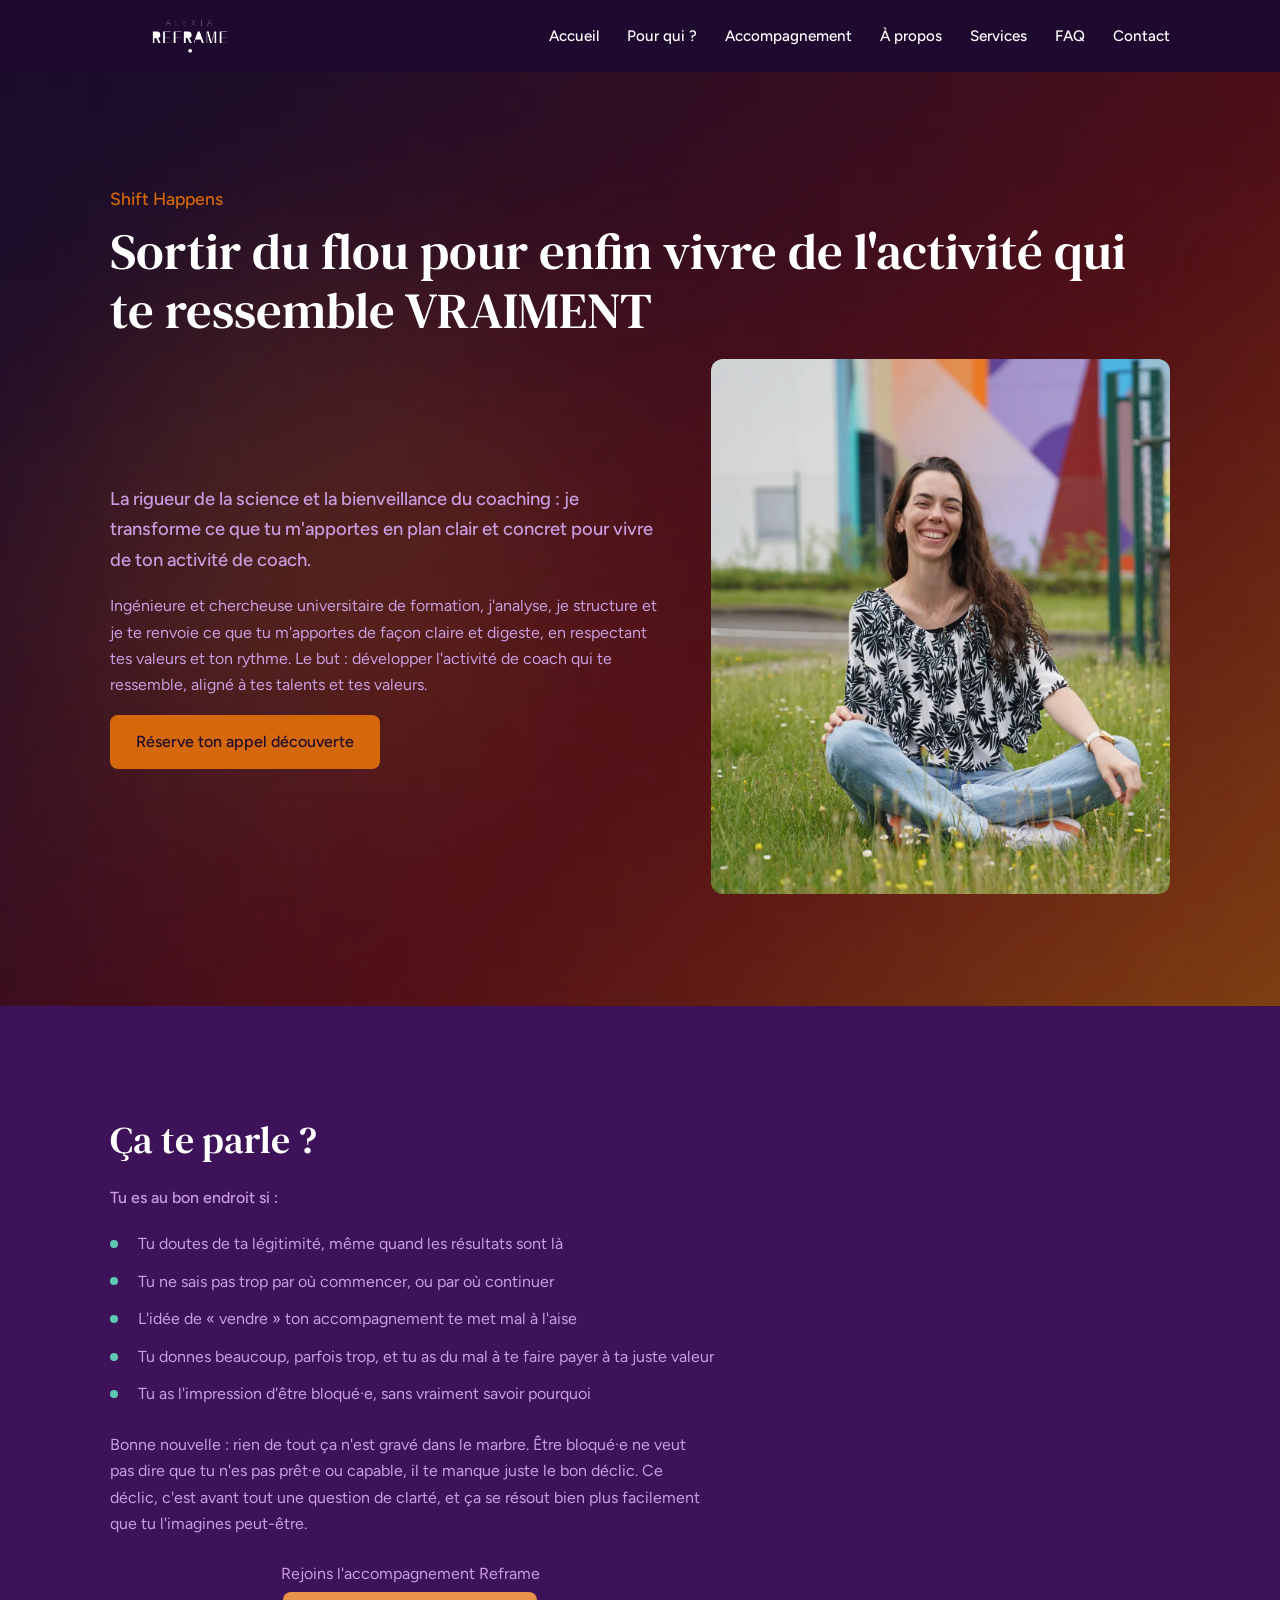
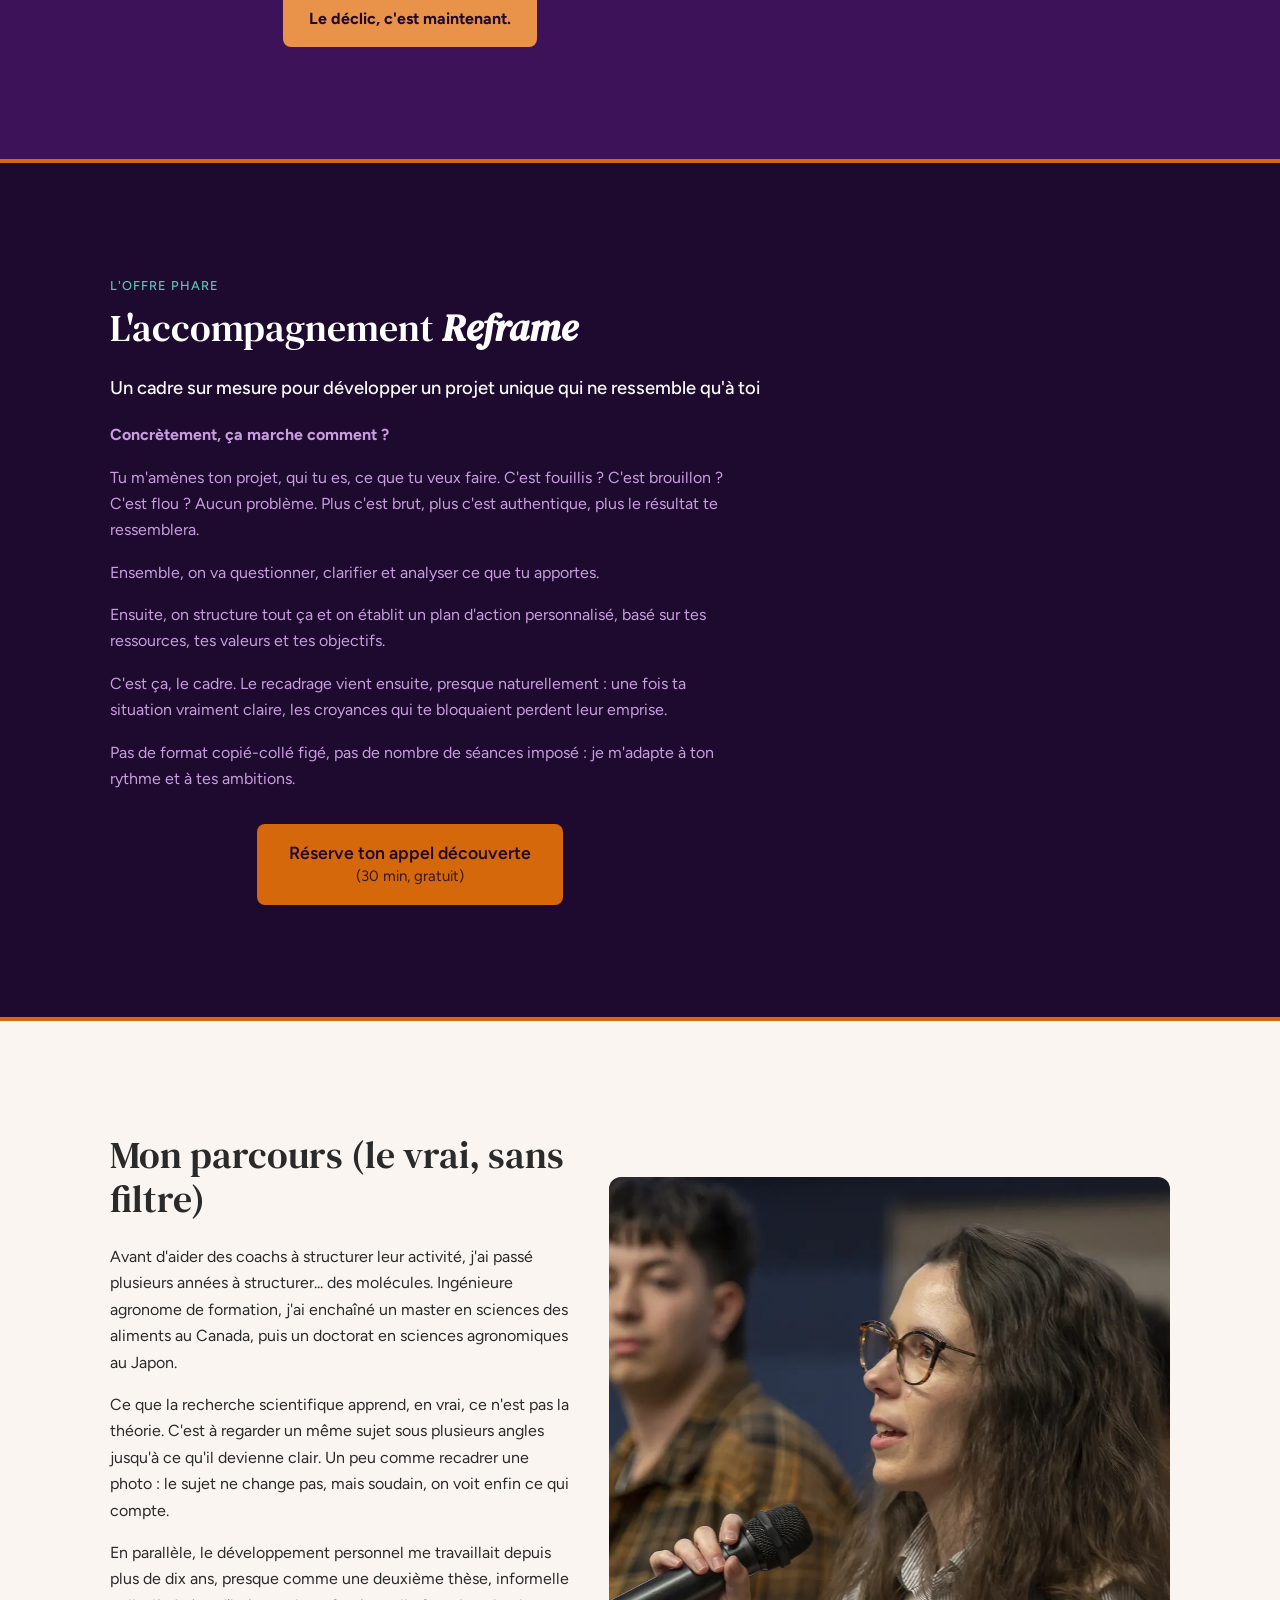
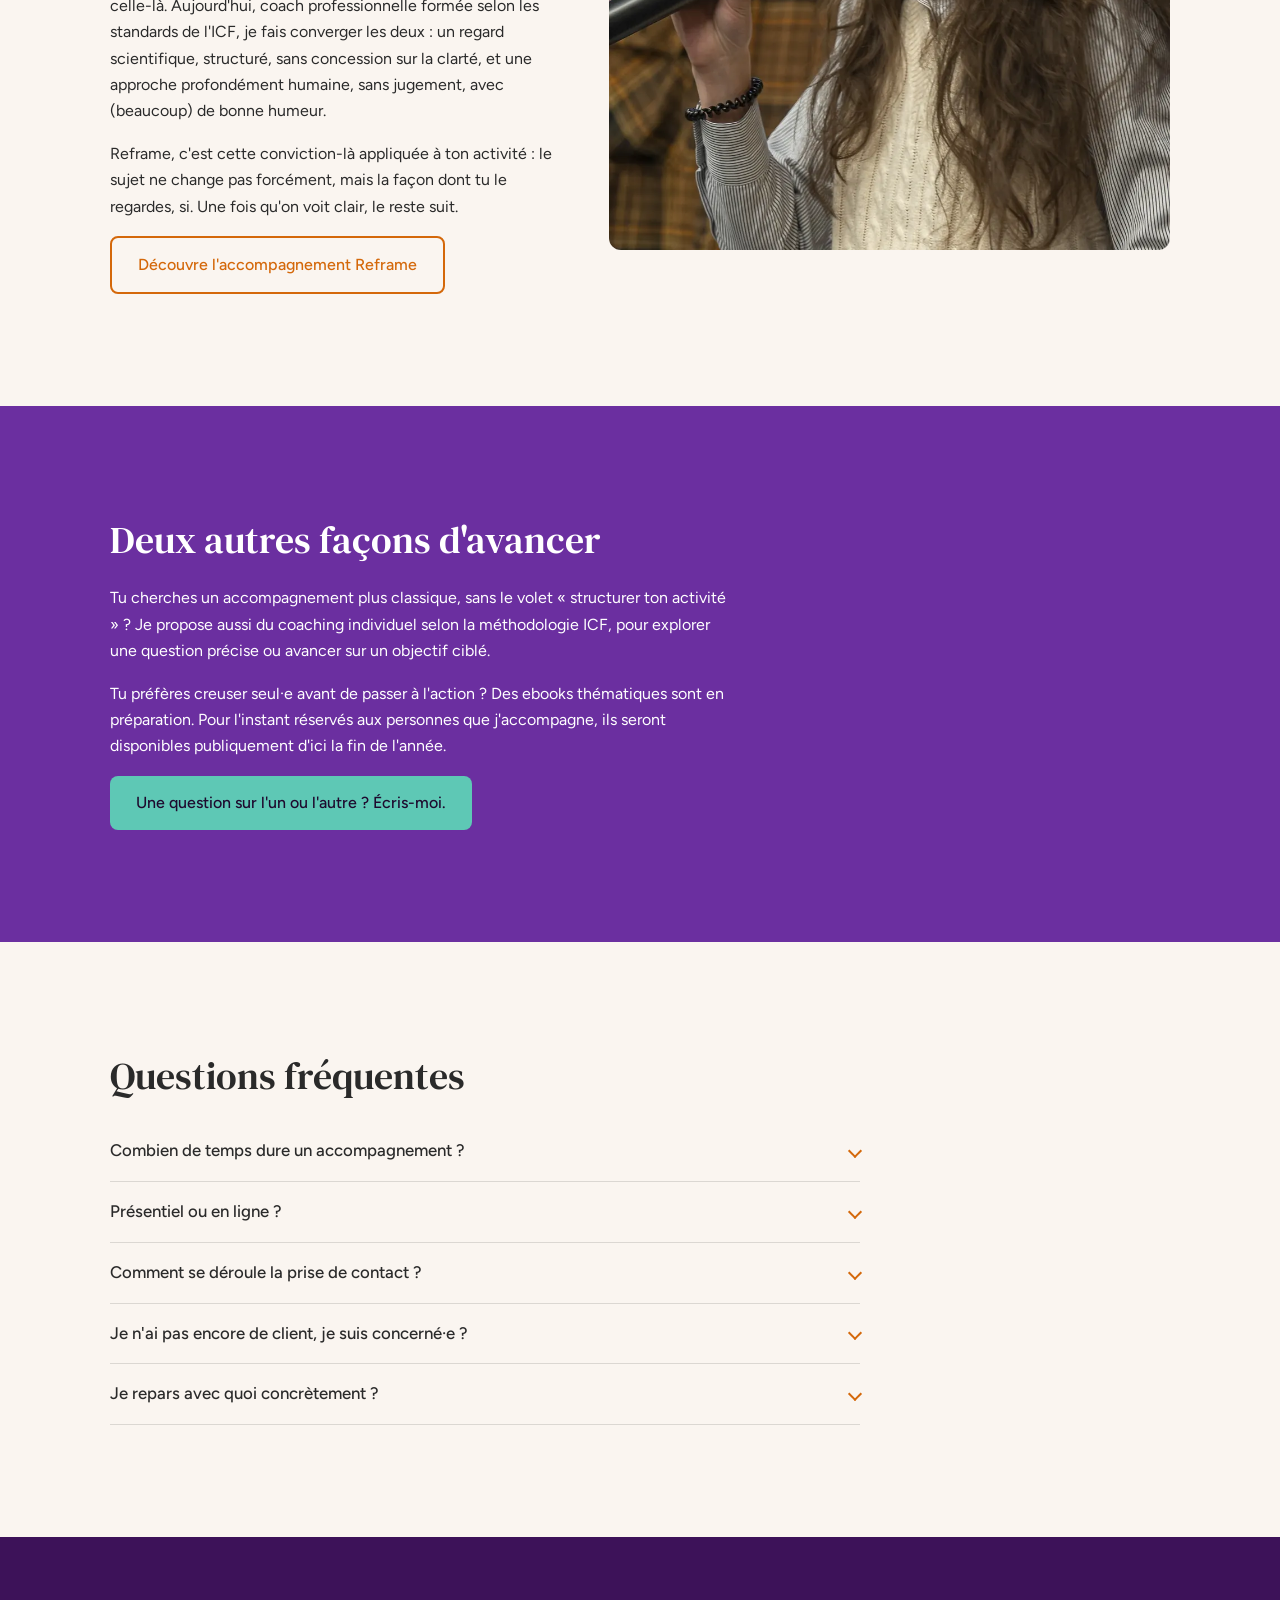
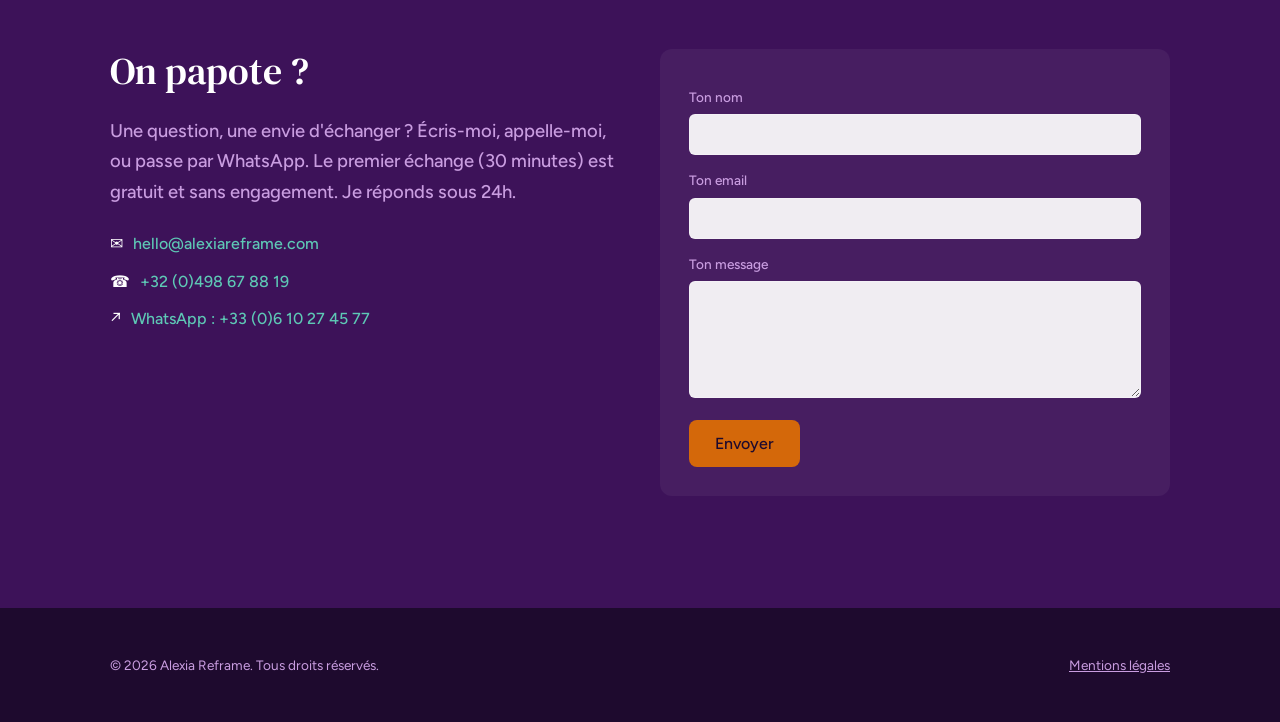
<file: index.html>
<!DOCTYPE html>
<html lang="fr">
<head>
  <meta charset="UTF-8">
  <meta name="viewport" content="width=device-width, initial-scale=1.0">
  <title>Alexia Reframe | Accompagnement pour coachs indépendants</title>
  <meta name="description" content="Coaching pour coachs indépendants francophones : sortir du flou, oser vendre, se faire payer à sa juste valeur et enfin vivre de son activité.">
  <link rel="canonical" href="https://alexiareframe.com/">

  <!-- Open Graph -->
  <meta property="og:title" content="Alexia Reframe | Accompagnement pour coachs indépendants">
  <meta property="og:description" content="Sortir du flou pour enfin vivre de l'activité qui te ressemble. Accompagnement Reframe pour coachs indépendants francophones.">
  <meta property="og:image" content="https://alexiareframe.com/assets/images/og-image.jpg">
  <meta property="og:type" content="website">
  <meta property="og:url" content="https://alexiareframe.com">
  <meta property="og:locale" content="fr_BE">

  <!-- Favicon -->
  <link rel="icon" href="assets/favicon/favicon.ico" sizes="any">
  <link rel="icon" type="image/png" sizes="32x32" href="assets/favicon/favicon-32x32.png">
  <link rel="icon" type="image/png" sizes="16x16" href="assets/favicon/favicon-16x16.png">
  <link rel="apple-touch-icon" sizes="180x180" href="assets/favicon/apple-touch-icon.png">

  <!-- Google Fonts : DM Serif Text (titres) + Figtree (texte courant) -->
  <link rel="preconnect" href="https://fonts.googleapis.com">
  <link rel="preconnect" href="https://fonts.gstatic.com" crossorigin>
  <link href="https://fonts.googleapis.com/css2?family=DM+Serif+Text:ital@0;1&family=Figtree:wght@400;500;600&display=swap" rel="stylesheet">

  <link rel="stylesheet" href="style.css">

  <!-- Schema.org : Organization -->
  <script type="application/ld+json">
  {
    "@context": "https://schema.org",
    "@type": "Organization",
    "name": "Alexia Reframe",
    "url": "https://alexiareframe.com",
    "logo": "https://alexiareframe.com/assets/logo/logo-noir.png",
    "description": "Accompagnement pour coachs indépendants francophones : sortir du flou, structurer son activité et vivre pleinement de son métier de coach.",
    "email": "hello@alexiareframe.com",
    "telephone": "+32498678819",
    "founder": {
      "@type": "Person",
      "name": "Alexia Nectoux"
    }
  }
  </script>

  <!-- Schema.org : FAQPage -->
  <script type="application/ld+json">
  {
    "@context": "https://schema.org",
    "@type": "FAQPage",
    "mainEntity": [
      {
        "@type": "Question",
        "name": "Combien de temps dure un accompagnement ?",
        "acceptedAnswer": {
          "@type": "Answer",
          "text": "Il n'y a pas de durée imposée. Certaines personnes ont besoin d'un simple ajustement en 1 à 3 séances. D'autres préfèrent un accompagnement plus soutenu (1 à 2 séances par semaine, sur moins d'un mois) ou plus étalé (1 à 2 séances par mois, sur 6 à 9 mois), pour avoir le temps de tester et ajuster entre les séances. Le rythme dépend de ton point de départ et de ton objectif."
        }
      },
      {
        "@type": "Question",
        "name": "Présentiel ou en ligne ?",
        "acceptedAnswer": {
          "@type": "Answer",
          "text": "Les séances se font en ligne. Un accompagnement en présentiel est possible à ton domicile si tu habites dans le Hainaut."
        }
      },
      {
        "@type": "Question",
        "name": "Comment se déroule la prise de contact ?",
        "acceptedAnswer": {
          "@type": "Answer",
          "text": "Tu peux me contacter par email, par téléphone ou SMS, ou par WhatsApp. Le premier échange, de 30 minutes, est gratuit et sans engagement. Je réponds sous 24h."
        }
      },
      {
        "@type": "Question",
        "name": "Je n'ai pas encore de client, je suis concerné·e ?",
        "acceptedAnswer": {
          "@type": "Answer",
          "text": "Oui. L'accompagnement peut justement porter sur cette étape : définir ton offre de service, fixer tes prix, identifier ta clientèle cible et apprendre à vendre tes services."
        }
      },
      {
        "@type": "Question",
        "name": "Je repars avec quoi concrètement ?",
        "acceptedAnswer": {
          "@type": "Answer",
          "text": "Le contenu s'adapte à ton objectif, il n'y a pas de livrable imposé. Selon tes besoins : un positionnement de marque écrit, un plan d'action sur 6 mois, un business plan et plan financier sur 3 ans, une offre de service complète, une méthode de planification et d'ajustement de ton activité, des outils de gestion de projet, ou un travail sur tes croyances limitantes."
        }
      }
    ]
  }
  </script>
</head>
<body>

  <!-- ==================== HEADER STICKY ==================== -->
  <header class="site-header" id="site-header">
    <div class="nav-container">
      <a href="#accueil" class="logo-link" aria-label="Alexia Reframe, retour à l'accueil">
        <!-- Placeholder logo : assets/logo/logo-noir.png (version par défaut) -->
        <img src="assets/logo/logo-noir.png" alt="Alexia Reframe" class="logo logo-dark" width="2400" height="1200">
        <!-- Placeholder logo : assets/logo/logo-blc.png (affiché quand le header passe en fond plein sombre) -->
        <img src="assets/logo/logo-blc.png" alt="Alexia Reframe" class="logo logo-light" width="2400" height="1200">
      </a>

      <button class="burger" id="burger-btn" aria-label="Ouvrir le menu" aria-expanded="false" aria-controls="main-nav">
        <span></span><span></span><span></span>
      </button>

      <nav>
        <ul class="nav-links" id="main-nav">
          <li><a href="#accueil">Accueil</a></li>
          <li><a href="#reconnait">Pour qui ?</a></li>
          <li><a href="#accompagnement">Accompagnement</a></li>
          <li><a href="#apropos">À propos</a></li>
          <li><a href="#services">Services</a></li>
          <li><a href="#faq">FAQ</a></li>
          <li><a href="#contact">Contact</a></li>
        </ul>
      </nav>
    </div>
  </header>

  <main>

    <!-- ==================== 1. ACCUEIL ==================== -->
    <section id="accueil" class="section hero reveal">
      <div class="container">
        <p class="tagline">Shift Happens</p>
        <h1 class="hero-title-full">Sortir du flou pour enfin vivre de l'activité qui te ressemble VRAIMENT</h1>
        <div class="hero-grid">
          <div class="hero-text">
            <p class="subtitle">La rigueur de la science et la bienveillance du coaching : je transforme ce que tu m'apportes en plan clair et concret pour vivre de ton activité de coach.</p>
            <p class="body-text">Ingénieure et chercheuse universitaire de formation, j'analyse, je structure et je te renvoie ce que tu m'apportes de façon claire et digeste, en respectant tes valeurs et ton rythme. Le but : développer l'activité de coach qui te ressemble, aligné à tes talents et tes valeurs.</p>
            <a href="mailto:hello@alexiareframe.com?subject=Appel%20d%C3%A9couverte" class="cta cta-primary">Réserve ton appel découverte</a>
          </div>
          <img src="assets/images/portrait-alexia.webp" alt="Alexia Nectoux, portrait souriant, assise dans l'herbe" class="portrait-photo" width="1200" height="1400">
        </div>
      </div>
    </section>

    <!-- ==================== 2. VOUS RECONNAISSEZ-VOUS ? ==================== -->
    <section id="reconnait" class="section section-dark reveal">
      <div class="container">
        <h2>Ça te parle ?</h2>
        <p class="intro">Tu es au bon endroit si :</p>
        <ul class="check-list">
          <li>Tu doutes de ta légitimité, même quand les résultats sont là</li>
          <li>Tu ne sais pas trop par où commencer, ou par où continuer</li>
          <li>L'idée de « vendre » ton accompagnement te met mal à l'aise</li>
          <li>Tu donnes beaucoup, parfois trop, et tu as du mal à te faire payer à ta juste valeur</li>
          <li>Tu as l'impression d'être bloqué·e, sans vraiment savoir pourquoi</li>
        </ul>
        <p class="transition-text">Bonne nouvelle : rien de tout ça n'est gravé dans le marbre. Être bloqué·e ne veut pas dire que tu n'es pas prêt·e ou capable, il te manque juste le bon déclic. Ce déclic, c'est avant tout une question de clarté, et ça se résout bien plus facilement que tu l'imagines peut-être.</p>
        <div class="cta-block">
          <p class="cta-label">Rejoins l'accompagnement Reframe</p>
          <a href="#accompagnement" class="cta cta-orange">Le déclic, c'est maintenant.</a>
        </div>
      </div>
    </section>

    <!-- ==================== 3. ACCOMPAGNEMENT REFRAME (offre phare) ==================== -->
    <section id="accompagnement" class="section section-featured reveal">
      <div class="container">
        <p class="eyebrow">L'offre phare</p>
        <h2>L'accompagnement <em><strong>Reframe</strong></em></h2>
        <p class="subtitle">Un cadre sur mesure pour développer un projet unique qui ne ressemble qu'à toi</p>

        <div class="featured-body">
          <p class="body-text"><strong>Concrètement, ça marche comment ?</strong></p>
          <p class="body-text">Tu m'amènes ton projet, qui tu es, ce que tu veux faire. C'est fouillis ? C'est brouillon ? C'est flou ? Aucun problème. Plus c'est brut, plus c'est authentique, plus le résultat te ressemblera.</p>
          <p class="body-text">Ensemble, on va questionner, clarifier et analyser ce que tu apportes.</p>
          <p class="body-text">Ensuite, on structure tout ça et on établit un plan d'action personnalisé, basé sur tes ressources, tes valeurs et tes objectifs.</p>
          <p class="body-text">C'est ça, le cadre. Le recadrage vient ensuite, presque naturellement : une fois ta situation vraiment claire, les croyances qui te bloquaient perdent leur emprise.</p>
          <p class="body-text">Pas de format copié-collé figé, pas de nombre de séances imposé : je m'adapte à ton rythme et à tes ambitions.</p>
        </div>

        <div class="cta-block">
          <a href="mailto:hello@alexiareframe.com?subject=Appel%20d%C3%A9couverte%20-%20Accompagnement%20Reframe" class="cta cta-primary cta-large cta-stacked">
            <span class="cta-main">Réserve ton appel découverte</span>
            <span class="cta-sub">(30 min, gratuit)</span>
          </a>
        </div>
      </div>
    </section>

    <!-- ==================== 4. À PROPOS / STORYTELLING ==================== -->
    <section id="apropos" class="section reveal">
      <div class="container apropos-grid">
        <div class="apropos-text">
          <h2>Mon parcours (le vrai, sans filtre)</h2>
          <p class="body-text">Avant d'aider des coachs à structurer leur activité, j'ai passé plusieurs années à structurer... des molécules. Ingénieure agronome de formation, j'ai enchaîné un master en sciences des aliments au Canada, puis un doctorat en sciences agronomiques au Japon.</p>
          <p class="body-text">Ce que la recherche scientifique apprend, en vrai, ce n'est pas la théorie. C'est à regarder un même sujet sous plusieurs angles jusqu'à ce qu'il devienne clair. Un peu comme recadrer une photo : le sujet ne change pas, mais soudain, on voit enfin ce qui compte.</p>
          <p class="body-text">En parallèle, le développement personnel me travaillait depuis plus de dix ans, presque comme une deuxième thèse, informelle celle-là. Aujourd'hui, coach professionnelle formée selon les standards de l'ICF, je fais converger les deux : un regard scientifique, structuré, sans concession sur la clarté, et une approche profondément humaine, sans jugement, avec (beaucoup) de bonne humeur.</p>
          <p class="body-text">Reframe, c'est cette conviction-là appliquée à ton activité : le sujet ne change pas forcément, mais la façon dont tu le regardes, si. Une fois qu'on voit clair, le reste suit.</p>
          <a href="#accompagnement" class="cta cta-secondary">Découvre <span class="nowrap">l'accompagnement Reframe</span></a>
        </div>
        <img src="assets/images/parcours-alexia.webp" alt="Alexia Nectoux prenant la parole au micro lors d'un événement" class="portrait-photo" width="1000" height="1200">
      </div>
    </section>

    <!-- ==================== 5. AUTRES SERVICES ==================== -->
    <section id="services" class="section section-alt reveal">
      <div class="container">
        <h2>Deux autres façons d'avancer</h2>
        <p class="body-text">Tu cherches un accompagnement plus classique, sans le volet « structurer ton activité » ? Je propose aussi du coaching individuel selon la méthodologie ICF, pour explorer une question précise ou avancer sur un objectif ciblé.</p>
        <p class="body-text">Tu préfères creuser seul·e avant de passer à l'action ? Des ebooks thématiques sont en préparation. Pour l'instant réservés aux personnes que j'accompagne, ils seront disponibles publiquement d'ici la fin de l'année.</p>
        <a href="mailto:hello@alexiareframe.com?subject=Question%20coaching%20ou%20ebooks" class="cta cta-highlight">Une question sur l'un ou l'autre ? Écris-moi.</a>
      </div>
    </section>

    <!-- ==================== 6. FAQ ==================== -->
    <section id="faq" class="section reveal">
      <div class="container">
        <h2>Questions fréquentes</h2>
        <div class="faq-list">

          <details class="faq-item">
            <summary>Combien de temps dure un accompagnement ?<span class="chevron" aria-hidden="true"></span></summary>
            <div class="faq-answer">
              <p>Il n'y a pas de durée imposée. Certaines personnes ont besoin d'un simple ajustement en 1 à 3 séances. D'autres préfèrent un accompagnement plus soutenu (1 à 2 séances par semaine, sur moins d'un mois) ou plus étalé (1 à 2 séances par mois, sur 6 à 9 mois), pour avoir le temps de tester et ajuster entre les séances.</p>
              <p>Le rythme dépend de ton point de départ et de ton objectif. C'est toi qui choisis la fréquence et la durée, selon tes besoins.</p>
            </div>
          </details>

          <details class="faq-item">
            <summary>Présentiel ou en ligne ?<span class="chevron" aria-hidden="true"></span></summary>
            <div class="faq-answer">
              <p>Les séances se font en ligne. Un accompagnement en présentiel est possible à ton domicile si tu habites dans le Hainaut.</p>
            </div>
          </details>

          <details class="faq-item">
            <summary>Comment se déroule la prise de contact ?<span class="chevron" aria-hidden="true"></span></summary>
            <div class="faq-answer">
              <p>Tu peux me contacter par email (<a href="mailto:hello@alexiareframe.com">hello@alexiareframe.com</a>), par téléphone ou SMS au <a href="tel:+32498678819">+32 (0)498 67 88 19</a>, ou par WhatsApp au <a href="https://wa.me/33610274577" target="_blank" rel="noopener">+33 (0)6 10 27 45 77</a>. Le premier échange, de 30 minutes, est gratuit et sans engagement. Je réponds sous 24h.</p>
            </div>
          </details>

          <details class="faq-item">
            <summary>Je n'ai pas encore de client, je suis concerné·e ?<span class="chevron" aria-hidden="true"></span></summary>
            <div class="faq-answer">
              <p>Oui. L'accompagnement peut justement porter sur cette étape : définir ton offre de service, fixer tes prix, identifier ta clientèle cible et apprendre à vendre tes services.</p>
            </div>
          </details>

          <details class="faq-item">
            <summary>Je repars avec quoi concrètement ?<span class="chevron" aria-hidden="true"></span></summary>
            <div class="faq-answer">
              <p>Le contenu s'adapte à ton objectif, il n'y a pas de livrable imposé. Selon tes besoins, tu peux repartir avec :</p>
              <ul>
                <li>Un positionnement de marque écrit</li>
                <li>Un plan d'action sur 6 mois</li>
                <li>Un business plan et plan financier sur 3 ans</li>
                <li>Une offre de service complète</li>
                <li>Une méthode de planification et d'ajustement de ton activité (design thinking)</li>
                <li>Des outils de gestion de projet</li>
                <li>Un travail sur tes croyances limitantes, avec des exercices de recadrage</li>
              </ul>
            </div>
          </details>

        </div>
      </div>
    </section>

    <!-- ==================== 7. CONTACT ==================== -->
    <section id="contact" class="section section-dark reveal">
      <div class="container contact-grid">
        <div class="contact-intro">
          <h2>On papote ?</h2>
          <p class="subtitle">Une question, une envie d'échanger ? Écris-moi, appelle-moi, ou passe par WhatsApp. Le premier échange (30 minutes) est gratuit et sans engagement. Je réponds sous 24h.</p>
          <ul class="contact-methods">
            <li><i aria-hidden="true">✉</i> <a href="mailto:hello@alexiareframe.com">hello@alexiareframe.com</a></li>
            <li><i aria-hidden="true">☎</i> <a href="tel:+32498678819">+32 (0)498 67 88 19</a></li>
            <li><i aria-hidden="true">↗</i> <a href="https://wa.me/33610274577" target="_blank" rel="noopener">WhatsApp : +33 (0)6 10 27 45 77</a></li>
          </ul>
        </div>

        <!-- Formulaire natif, envoi via lien mailto (pas de backend) -->
        <form class="contact-form" id="contact-form">
          <label for="cf-name">Ton nom</label>
          <input type="text" id="cf-name" name="name" required>

          <label for="cf-email">Ton email</label>
          <input type="email" id="cf-email" name="email" required>

          <label for="cf-message">Ton message</label>
          <textarea id="cf-message" name="message" rows="5" required></textarea>

          <p class="form-error" id="form-error" role="alert" hidden></p>

          <button type="submit" class="cta cta-primary">Envoyer</button>
        </form>
      </div>
    </section>

  </main>

  <!-- ==================== FOOTER + MENTIONS LÉGALES ==================== -->
  <footer class="site-footer">
    <div class="container footer-top">
      <p>&copy; 2026 Alexia Reframe. Tous droits réservés.</p>
      <a href="mentions-legales.html">Mentions légales</a>
    </div>
  </footer>

  <script src="script.js"></script>
</body>
</html>
</file>
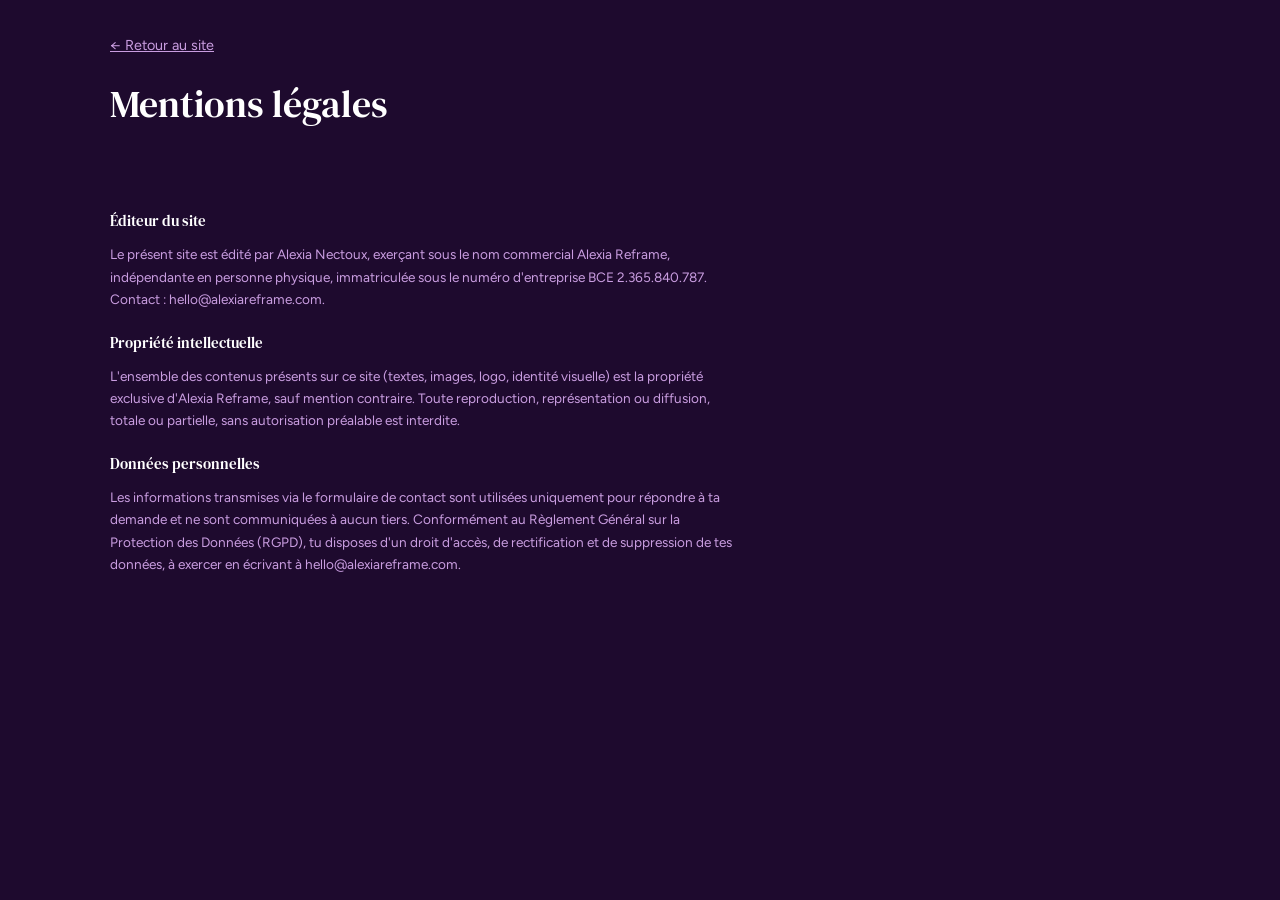
<file: mentions-legales.html>
<!DOCTYPE html>
<html lang="fr">
<head>
  <meta charset="UTF-8">
  <meta name="viewport" content="width=device-width, initial-scale=1.0">
  <title>Mentions légales | Alexia Reframe</title>
  <meta name="robots" content="noindex">

  <link rel="icon" href="assets/favicon/favicon.ico" type="image/x-icon">

  <link rel="preconnect" href="https://fonts.googleapis.com">
  <link rel="preconnect" href="https://fonts.gstatic.com" crossorigin>
  <link href="https://fonts.googleapis.com/css2?family=DM+Serif+Text&family=Figtree:wght@400;500;600&display=swap" rel="stylesheet">

  <link rel="stylesheet" href="style.css">
</head>
<body>

  <div class="legal-page">
    <div class="legal-header">
      <a href="index.html">&larr; Retour au site</a>
    </div>

    <div class="container">
      <h1>Mentions légales</h1>

      <section class="mentions-legales">
        <h3>Éditeur du site</h3>
        <p>Le présent site est édité par Alexia Nectoux, exerçant sous le nom commercial Alexia Reframe, indépendante en personne physique, immatriculée sous le numéro d'entreprise BCE 2.365.840.787. Contact : hello@alexiareframe.com.</p>

        <h3>Propriété intellectuelle</h3>
        <p>L'ensemble des contenus présents sur ce site (textes, images, logo, identité visuelle) est la propriété exclusive d'Alexia Reframe, sauf mention contraire. Toute reproduction, représentation ou diffusion, totale ou partielle, sans autorisation préalable est interdite.</p>

        <h3>Données personnelles</h3>
        <p>Les informations transmises via le formulaire de contact sont utilisées uniquement pour répondre à ta demande et ne sont communiquées à aucun tiers. Conformément au Règlement Général sur la Protection des Données (RGPD), tu disposes d'un droit d'accès, de rectification et de suppression de tes données, à exercer en écrivant à hello@alexiareframe.com.</p>
      </section>
    </div>
  </div>

</body>
</html>
</file>
<file: style.css>
/* ====================================================================
   ALEXIA REFRAME — style.css
   Palette, typographie et comportements définis dans la charte graphique.
   Mobile-first : styles de base = mobile (<600px), puis tablette (>=600px)
   et desktop (>=900px) via media queries en fin de fichier.
   ==================================================================== */

:root {
  /* Palette */
  --c-nuit: #1E0A2E;          /* primaire dominante */
  --c-accent: #D4680A;        /* accent principal (CTA) */
  --c-lavande: #6B2FA0;       /* primaire secondaire */
  --c-turquoise: #2E8B7A;     /* accent secondaire */
  --c-lin: #FAF5F0;           /* fond clair/neutre */
  --c-fond-alt: #3D1259;      /* fond alternatif (sections sombres) */
  --c-accent-clair: #E8924A;  /* clair de l'accent (hover) */
  --c-texte-sombre: #C99DE0;  /* texte sur fond sombre */
  --c-highlight: #5EC8B5;     /* highlight / CTA secondaire */
  --c-texte: #2A2A2A;         /* texte principal sur fond clair */

  --font-titre: 'DM Serif Text', serif;
  --font-texte: 'Figtree', sans-serif;

  --container-width: 1100px;
  --radius: 8px;
  --header-height: 72px;
}

/* ---------- Reset / base ---------- */
*, *::before, *::after { box-sizing: border-box; }
html { scroll-behavior: smooth; scroll-padding-top: var(--header-height); }
body {
  margin: 0;
  font-family: var(--font-texte);
  font-weight: 400;
  color: var(--c-texte);
  background: var(--c-lin);
  line-height: 1.65;
}
img { max-width: 100%; display: block; }
a { color: inherit; }
ul { padding-left: 0; list-style: none; margin: 0; }

.container {
  max-width: var(--container-width);
  margin: 0 auto;
  padding: 0 20px;
}

h1, h2, h3 {
  font-family: var(--font-titre);
  font-weight: 400;
  line-height: 1.15;
  margin: 0 0 0.6em;
}
h1 { font-size: clamp(2rem, 6vw, 3.2rem); }
h2 { font-size: clamp(1.6rem, 4vw, 2.4rem); }
h3 { font-size: 1.15rem; margin-top: 1.5em; }

.body-text { margin: 0 0 1em; max-width: 62ch; }
.subtitle { font-size: 1.15rem; font-weight: 500; max-width: 55ch; margin: 0 0 1em; }
.intro { font-weight: 500; margin-bottom: 1.2em; }
.tagline {
  font-family: var(--font-texte);
  color: var(--c-accent);
  font-weight: 500;
  font-size: 1.1rem;
  margin: 0 0 0.5em;
}
.eyebrow {
  text-transform: uppercase;
  letter-spacing: 0.08em;
  font-size: 0.8rem;
  font-weight: 500;
  color: var(--c-highlight);
  margin: 0 0 0.8em;
}

/* ---------- Sections ---------- */
.section { padding: 4.5rem 0; }
.section-dark { background: var(--c-fond-alt); color: #fff; }
.section-dark .body-text, .section-dark p { color: var(--c-texte-sombre); }
.section-dark h2, .section-dark .tagline { color: #fff; }
.section-alt { background: var(--c-lavande); color: #fff; }
.section-alt .body-text { color: #fff; }
.section-alt h2 { color: #fff; }

.section-featured {
  background: var(--c-nuit);
  color: #fff;
  padding: 5.5rem 0;
  border-top: 4px solid var(--c-accent);
  border-bottom: 4px solid var(--c-accent);
}
.section-featured h2, .section-featured .subtitle { color: #fff; }
.section-featured .body-text { color: var(--c-texte-sombre); }
.featured-body { max-width: 65ch; margin-bottom: 2rem; }

/* ---------- CTA buttons ---------- */
.cta {
  display: inline-block;
  font-family: var(--font-texte);
  font-weight: 500;
  font-size: 1rem;
  text-decoration: none;
  text-align: center;
  padding: 14px 26px;
  border-radius: var(--radius);
  border: none;
  cursor: pointer;
  transition: transform 0.15s ease, background 0.2s ease;
}
.cta:hover { transform: translateY(-2px); }
.cta-primary { background: var(--c-accent); color: var(--c-nuit); }
.cta-primary:hover { background: var(--c-accent-clair); }
.cta-secondary { background: transparent; color: var(--c-accent); border: 2px solid var(--c-accent); }
.cta-secondary:hover { background: var(--c-accent); color: var(--c-nuit); }
.cta-highlight { background: var(--c-highlight); color: var(--c-nuit); }
.cta-highlight:hover { background: #7fd6c5; }
.cta-large { font-size: 1.1rem; padding: 18px 32px; }

/* Bouton "Le déclic, c'est maintenant" : libellé au-dessus, bouton orange clair, centré dans la colonne de texte */
.cta-block { max-width: 60ch; text-align: center; margin-top: 1.5rem; }
.cta-label { font-weight: 400; margin: 0 0 0.3em; }
.cta-orange { background: var(--c-accent-clair); color: var(--c-nuit); font-weight: 700; }
.cta-orange:hover { background: var(--c-accent); }

/* Bouton "Réserve ton appel découverte" : texte principal + sous-texte empilés */
.cta-stacked { display: inline-flex; flex-direction: column; align-items: center; line-height: 1.3; gap: 2px; }
.cta-main { font-weight: 600; }
.cta-sub { font-size: 0.85em; font-weight: 400; opacity: 0.85; }

/* Empêche certains groupes de mots de se couper sur deux lignes */
.nowrap { white-space: nowrap; }

/* ---------- Header sticky ---------- */
.site-header {
  position: sticky;
  top: 0;
  z-index: 100;
  height: var(--header-height);
  background: var(--c-nuit);
  transition: background-color 0.35s ease;
}
.site-header.scrolled {
  background-color: var(--c-nuit);
}
.nav-container {
  max-width: var(--container-width);
  margin: 0 auto;
  padding: 0 20px;
  height: 100%;
  display: flex;
  align-items: center;
  justify-content: space-between;
}
.logo-link { display: block; position: relative; width: 160px; height: 40px; }
.logo { position: absolute; top: 0; left: 0; width: 160px; height: 40px; object-fit: contain; transition: opacity 0.3s ease; }
.logo-dark { opacity: 0; }
.logo-light { opacity: 1; }
.site-header.scrolled .logo-dark { opacity: 0; }
.site-header.scrolled .logo-light { opacity: 1; }

.nav-links {
  display: flex;
  gap: 28px;
}
.nav-links a {
  text-decoration: none;
  font-weight: 500;
  font-size: 0.95rem;
  color: #fff;
}
.site-header.scrolled .nav-links a { color: #fff; }

/* Burger (mobile only, shown via media query below) */
.burger {
  display: none;
  flex-direction: column;
  justify-content: center;
  gap: 5px;
  background: none;
  border: none;
  cursor: pointer;
  padding: 8px;
}
.burger span { width: 24px; height: 2px; background: #fff; transition: background 0.3s ease; }
.site-header.scrolled .burger span { background: #fff; }

/* ---------- Hero ---------- */
.hero {
  padding-top: 3.5rem;
  background-image: linear-gradient(rgba(30, 10, 46, 0.34), rgba(30, 10, 46, 0.34)), url('assets/images/hero-bg.webp');
  background-size: cover;
  background-position: center;
  background-repeat: no-repeat;
}
.hero h1 { color: #fff; }
.hero .subtitle, .hero .body-text { color: var(--c-texte-sombre); }
.hero-title-full { max-width: none; margin-bottom: 1.2rem; }
.hero-grid { display: grid; gap: 2.5rem; align-items: center; }
.hero-image-placeholder,
.apropos-image-placeholder {
  background: var(--c-lavande);
  border-radius: 12px;
  min-height: 280px;
  display: flex;
  align-items: center;
  justify-content: center;
  text-align: center;
  color: #fff;
  font-size: 0.85rem;
  opacity: 0.85;
}
.portrait-photo {
  border-radius: 12px;
  width: 100%;
  height: auto;
}

/* ---------- Check list (section "Vous reconnaissez-vous") ---------- */
.check-list { margin-bottom: 1.5rem; }
.check-list li {
  position: relative;
  padding-left: 28px;
  margin-bottom: 0.7em;
  color: var(--c-texte-sombre);
}
.check-list li::before {
  content: "";
  position: absolute;
  left: 0;
  top: 0.55em;
  width: 8px;
  height: 8px;
  border-radius: 50%;
  background: var(--c-highlight);
}
.transition-text { max-width: 60ch; margin-bottom: 1.5rem; color: var(--c-texte-sombre); }

/* ---------- À propos ---------- */
.apropos-grid { display: grid; gap: 2.5rem; align-items: center; }

/* ---------- FAQ (accordéon natif <details>) ---------- */
.faq-list { max-width: 75ch; }
.faq-item {
  border-bottom: 1px solid rgba(42,42,42,0.15);
  padding: 1rem 0;
}
.faq-item summary {
  cursor: pointer;
  font-weight: 500;
  font-size: 1.05rem;
  list-style: none;
  display: flex;
  justify-content: space-between;
  align-items: center;
  gap: 1rem;
}
.faq-item summary::-webkit-details-marker { display: none; }
.chevron {
  flex-shrink: 0;
  width: 10px;
  height: 10px;
  border-right: 2px solid var(--c-accent);
  border-bottom: 2px solid var(--c-accent);
  transform: rotate(45deg);
  transition: transform 0.25s ease;
}
.faq-item[open] .chevron { transform: rotate(-135deg); }
.faq-answer {
  padding-top: 0.8rem;
  color: var(--c-texte);
  animation: fadeIn 0.25s ease;
}
.faq-answer ul { list-style: disc; padding-left: 1.4em; }
.faq-answer li { margin-bottom: 0.4em; }
@keyframes fadeIn { from { opacity: 0; } to { opacity: 1; } }

/* ---------- Contact ---------- */
.contact-grid { display: grid; gap: 2.5rem; }
.contact-methods { margin-top: 1.5rem; }
.contact-methods li { display: flex; align-items: center; gap: 10px; margin-bottom: 0.7em; }
.contact-methods i { font-style: normal; }
.contact-methods a { text-decoration: none; color: var(--c-highlight); font-weight: 500; }
.contact-note { font-size: 0.85em; opacity: 0.75; }

.contact-form { display: flex; flex-direction: column; gap: 6px; background: rgba(255,255,255,0.05); padding: 1.8rem; border-radius: 12px; }
.contact-form label { font-size: 0.85rem; font-weight: 500; margin-top: 0.6em; color: var(--c-texte-sombre); }
.contact-form input,
.contact-form textarea {
  font-family: var(--font-texte);
  font-size: 1rem;
  padding: 10px 12px;
  border-radius: 6px;
  border: 1px solid rgba(255,255,255,0.25);
  background: rgba(255,255,255,0.92);
  color: var(--c-texte);
}
.contact-form input:focus,
.contact-form textarea:focus {
  outline: 2px solid var(--c-highlight);
  outline-offset: 1px;
}
.contact-form button { margin-top: 1rem; align-self: flex-start; }
.form-error { color: #ffb4b4; font-size: 0.85rem; margin: 0.3em 0 0; }

/* ---------- Footer / mentions légales ---------- */
.site-footer { background: var(--c-nuit); color: var(--c-texte-sombre); }
.footer-top {
  display: flex;
  justify-content: space-between;
  align-items: center;
  padding: 2rem 20px;
  font-size: 0.85rem;
}
.footer-top a { color: var(--c-texte-sombre); text-decoration: underline; }
.mentions-legales {
  border-top: 1px solid rgba(255,255,255,0.1);
  padding: 2.5rem 0 3.5rem;
  font-size: 0.85rem;
}
.mentions-legales h2 { color: #fff; font-size: 1.3rem; }
.mentions-legales h3 { color: #fff; font-size: 0.95rem; }
.mentions-legales p { max-width: 70ch; }

/* ---------- Page mentions légales (page autonome) ---------- */
.legal-page { background: var(--c-nuit); color: var(--c-texte-sombre); min-height: 100vh; }
.legal-header { padding: 2rem 20px 0; max-width: var(--container-width); margin: 0 auto; }
.legal-header a { color: var(--c-texte-sombre); text-decoration: underline; font-size: 0.9rem; }
.legal-page h1 { color: #fff; font-size: clamp(1.8rem, 4vw, 2.4rem); margin-top: 1.5rem; }
.legal-page .mentions-legales { border-top: none; }

/* ---------- Fade-in au scroll ---------- */
.reveal { opacity: 0; transform: translateY(16px); transition: opacity 0.6s ease, transform 0.6s ease; }
.reveal.visible { opacity: 1; transform: translateY(0); }

@media (prefers-reduced-motion: reduce) {
  html { scroll-behavior: auto; }
  .reveal { opacity: 1; transform: none; transition: none; }
  .cta:hover { transform: none; }
}

/* ====================================================================
   TABLETTE : 600px et plus
   ==================================================================== */
@media (min-width: 600px) {
  .hero-grid { grid-template-columns: 1.1fr 0.9fr; }
  .apropos-grid { grid-template-columns: 0.9fr 1.1fr; }
  .contact-grid { grid-template-columns: 1fr 1fr; }
  .section { padding: 6rem 0; }
}

/* ====================================================================
   DESKTOP : 900px et plus — menu horizontal, burger masqué
   ==================================================================== */
@media (max-width: 899px) {
  .nav-links {
    position: fixed;
    top: var(--header-height);
    left: 0;
    right: 0;
    flex-direction: column;
    background: var(--c-nuit);
    padding: 1.5rem 20px;
    gap: 18px;
    transform: translateY(-120%);
    transition: transform 0.3s ease;
  }
  .nav-links.open { transform: translateY(0); }
  .nav-links a { color: #fff; font-size: 1.1rem; }
  .burger { display: flex; }
}

@media (min-width: 900px) {
  .section { padding: 7rem 0; }
  .featured-body { max-width: 70ch; }
}
</file>
